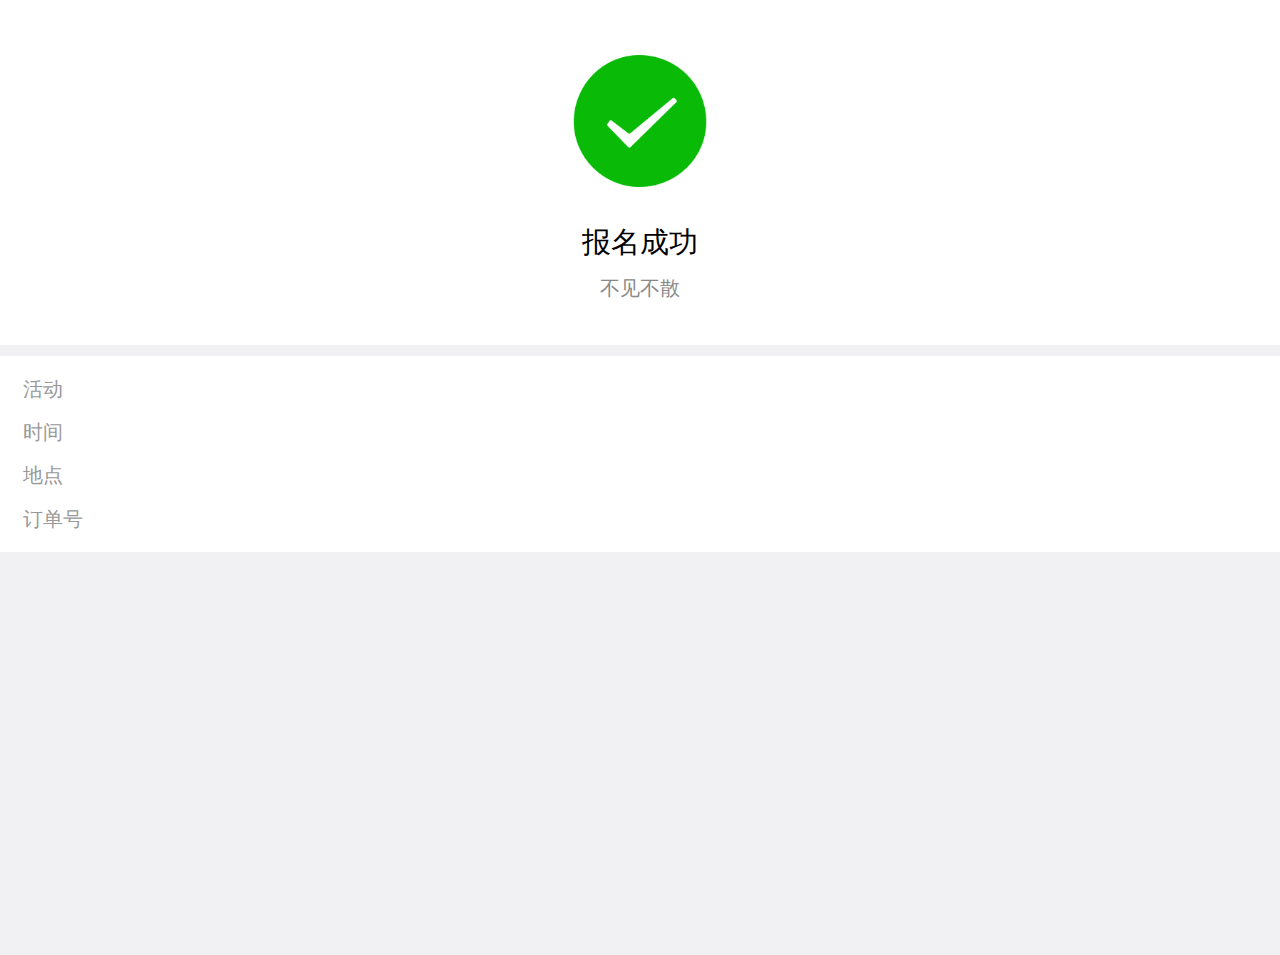
<file: public/activity/success.html>
<!DOCTYPE html>
<html>
  <head> 
    <meta charset="utf-8"> 
    <meta content="yes" name="apple-mobile-web-app-capable"> 
    <meta content="telephone=no,email=no" name="format-detection"> 
    <script type="text/javascript" async src="./flexible.js"></script>
    <style>@charset "utf-8";html{color:#000;background:#fff;overflow-y:scroll;-webkit-text-size-adjust:100%;-ms-text-size-adjust:100%}html *{outline:0;-webkit-text-size-adjust:none;-webkit-tap-highlight-color:rgba(0,0,0,0)}html,body{font-family:sans-serif}body,div,dl,dt,dd,ul,ol,li,h1,h2,h3,h4,h5,h6,pre,code,form,fieldset,legend,input,textarea,p,blockquote,th,td,hr,button,article,aside,details,figcaption,figure,footer,header,hgroup,menu,nav,section{margin:0;padding:0}input,select,textarea{font-size:100%}table{border-collapse:collapse;border-spacing:0}fieldset,img{border:0}abbr,acronym{border:0;font-variant:normal}del{text-decoration:line-through}address,caption,cite,code,dfn,em,th,var{font-style:normal;font-weight:500}ol,ul{list-style:none}caption,th{text-align:left}h1,h2,h3,h4,h5,h6{font-size:100%;font-weight:500}q:before,q:after{content:''}sub,sup{font-size:75%;line-height:0;position:relative;vertical-align:baseline}sup{top:-.5em}sub{bottom:-.25em}a:hover{text-decoration:underline}ins,a{text-decoration:none}</style>
    <title>报名成功</title>
    <style>
      body {
  background-color: #f1f1f4;
  height: 100%; }
  .success .note {
    text-align: center;
    margin-bottom: 0.21333rem;
    padding-bottom: 0.8rem;
    background-color: #fff; }
    .success .note .img {
      margin: 0 auto;
      margin-top: 1.01333rem;
      width: 2.48rem;
      height: 2.48rem;
      margin-bottom: 0.64rem; }
    .success .note .result {
      font-size: 0.53333rem;
      color: #000;
      margin-bottom: 0.21333rem; }
    .success .note .reason {
      color: #888;
      font-size: 0.37333rem; }
  .success .success-info {
    background-color: #fff;
    padding-left: 0.42667rem;
    padding-right: 0.42667rem;
    padding-top: 0.21333rem;
    padding-bottom: 0.21333rem; }
    .success .success-info p {
      display: -webkit-box;
      display: -webkit-flex;
      display: -ms-flexbox;
      display: flex;
      -webkit-box-pack: justify;
      -webkit-justify-content: space-between;
          -ms-flex-pack: justify;
              justify-content: space-between;
      line-height: 0.8rem;
      font-size: 0.37333rem;
      color: #666; }
      .success .success-info p .title {
        color: #999; }
    </style>
    <script>
      var obj={};
      window.location.search.replace('?', "").split("&").map((item)=>{
        var query = item.split('=');
        console.log(query[0])
        obj[query[0]] = query[1];
      })
    </script>
  </head> 
  <body > 
    <section class="success">
      <div class="note">
        <div class="img">
          <img src="./imgs/success.png" width='100%' alt="">
        </div>
        <p class='result'>报名成功</p>
        <p class='reason'>
          不见不散
        </p>
      </div>
      <div class='success-info'>
        <p class="flex">
          <span class='title'>活动</span>
          <span class='activity'>
          </span>
        </p>
        <p class="flex">
          <span class='title'>时间</span>
          <span class="date">
          </span>
        </p>
        <p class="flex">
          <span class='title'>地点</span>
          <span class="address">
          </span>
        </p>
        <p class="flex">
          <span class='title'>订单号</span>
          <span class='order-num'>
          </span>
        </p>
      </div>
    </section>
    <script src='./jquery-3.2.1.min.js'></script>
    <script >
      $('body').css({
        minHeight: window.innerHeight +  "px"
      })

      $.ajax({
        url: 'http://wxpay.nicefilm.com/view/order/activityinfo.php',
        type: 'GET',
        success: function(dataAll) {
          $('.activity').text(dataAll.data.name);
          $('.date').text(dataAll.data.date);
          $('.address').text(dataAll.data.address);
          var order_id = window.localStorage.getItem('order_id');
          if(order_id) $('.order-num').text(order_id);
        },
        error: function () {
          alert('获取活动信息失败');
        }
      })
    </script>
  </body>
</html>
</file>
